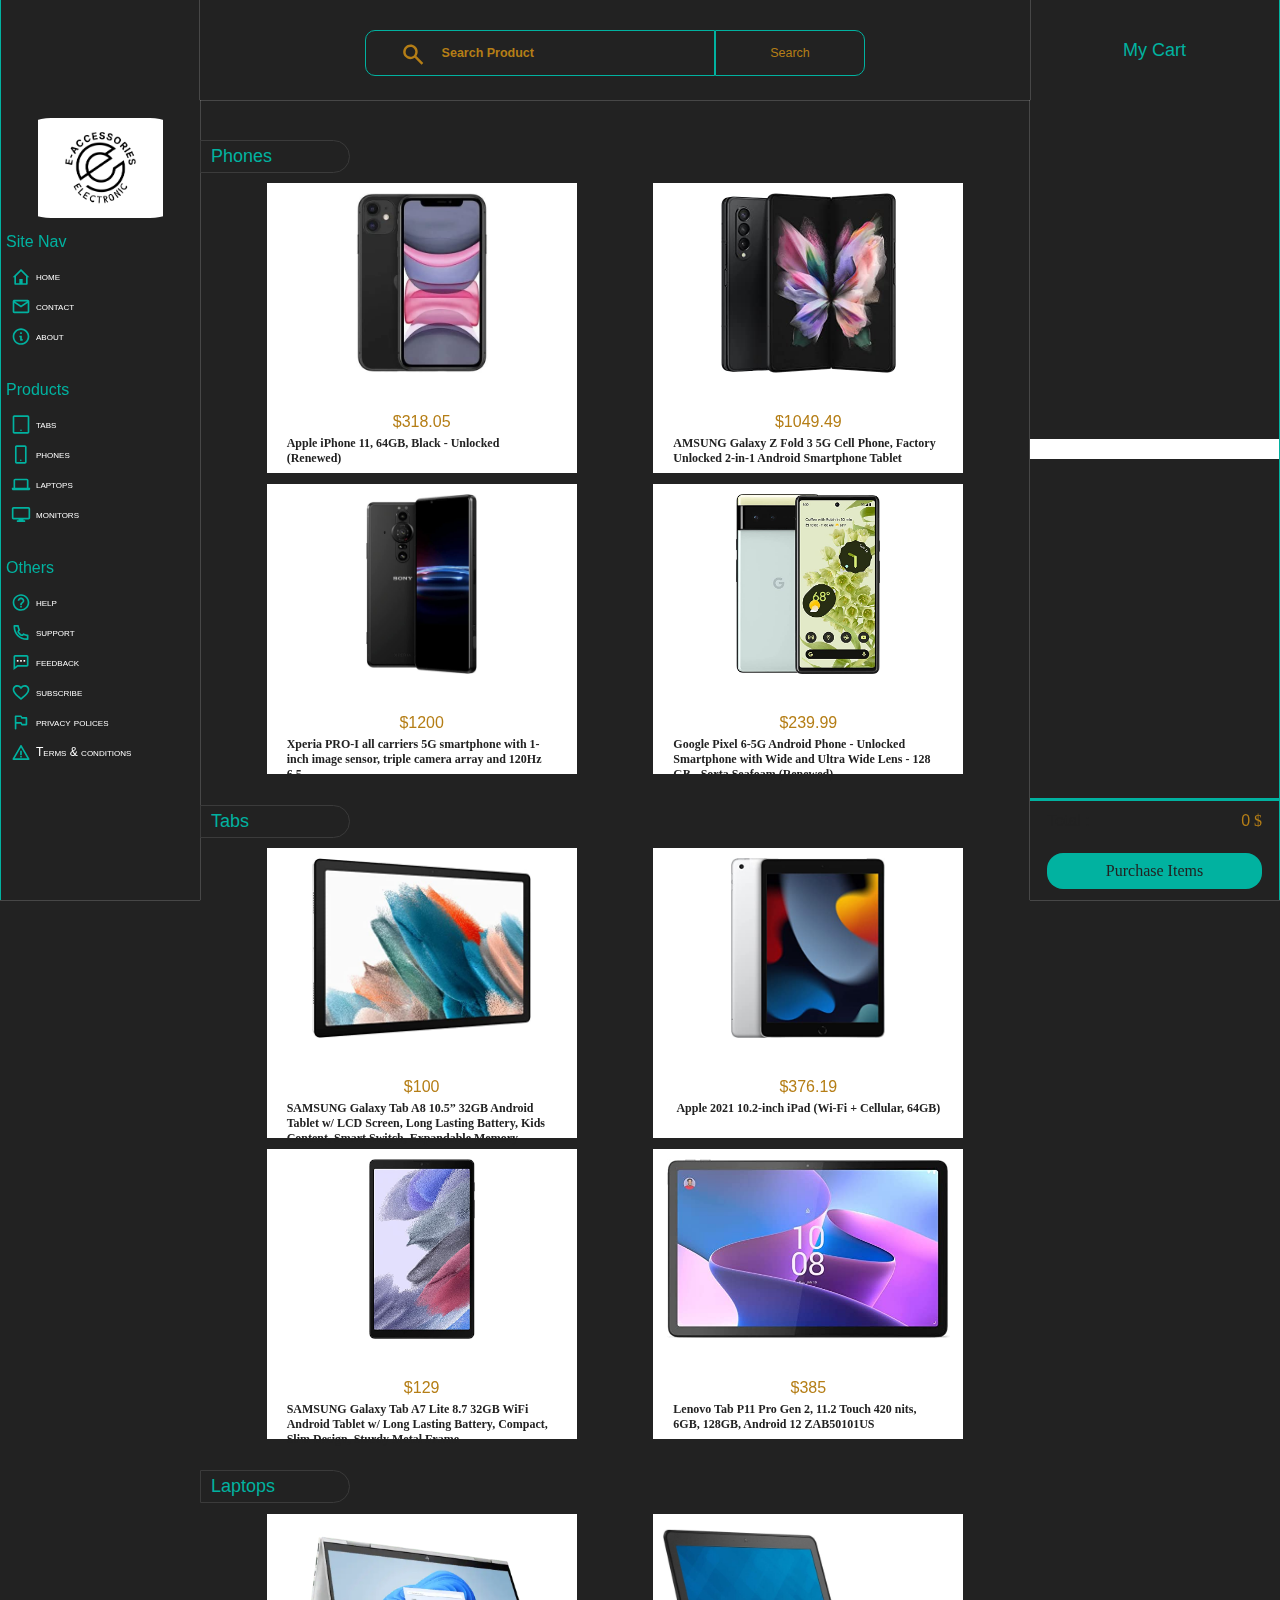
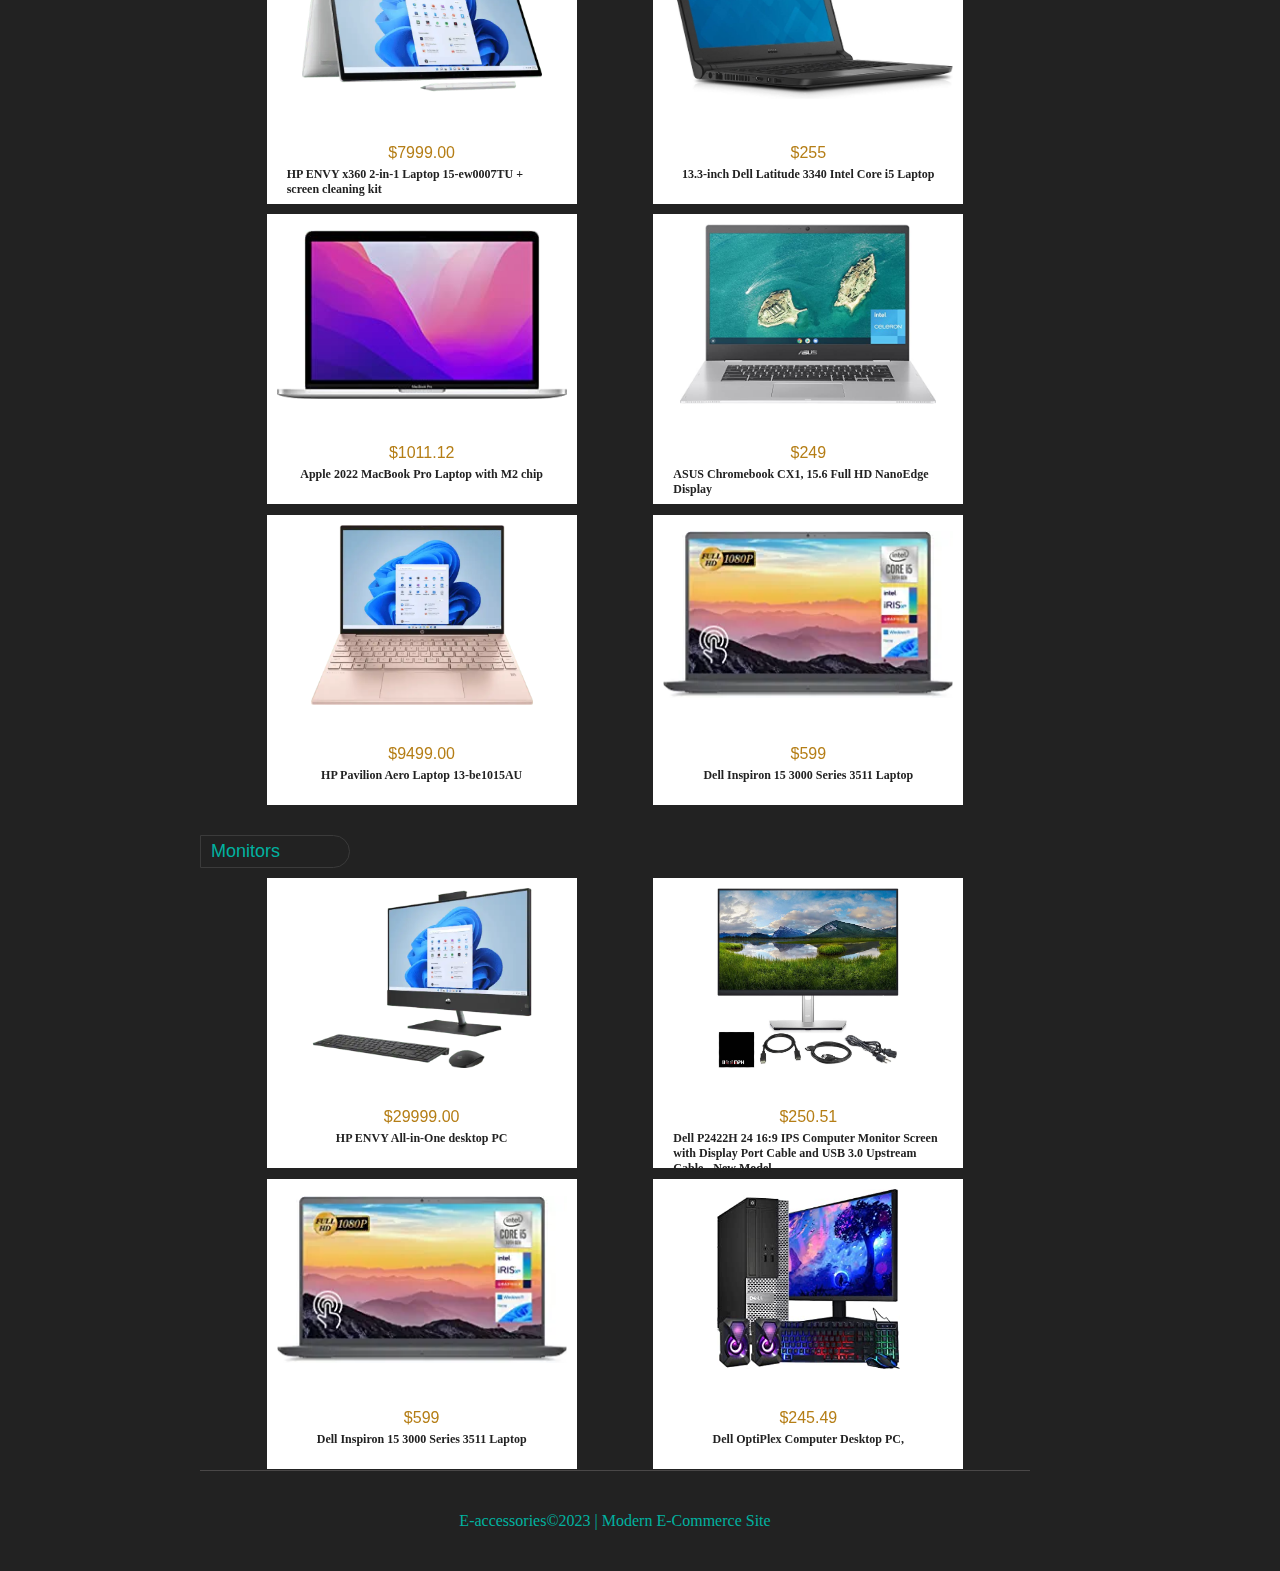
<file: index.html>
<!DOCTYPE html>
<html lang="en">

<head>
  <meta charset="UTF-8">
  <meta http-equiv="X-UA-Compatible" content="IE=edge">
  <meta name="viewport" content="width=device-width, initial-scale=1.0">
  <link rel="stylesheet" href="topography.css">
  <link rel="stylesheet" href="style.css">
  <link rel="stylesheet" href="control.css">
  <link rel="stylesheet" href="devices.css">
  <script src="main.js" defer="true"></script>
  <title>Document</title>
</head>

<body>
  <div id="overlay">
  </div>
  <header>
    <!-- if mobile view show menu icon -->
    <div class="site-identity">
      <div class="site-nav-icon">
        <img src="icons/menu_alt_04.svg" alt="" id="site-nav-icon">
      </div>

      <div class="logo-container">
        <img src="imgs/logo.png" alt="" class="logo-image" />
      </div>

      <div class="cart-icon">
        <img src="icons/home_plus.svg" alt="" id="cart-icon">
      </div>
    </div>

    <div class="search">
      <div class="search-field">
        <div class="search-icon"> <img src="icons/search.svg" alt=""></div>
        <input type="search" class="search-input" placeholder="Search Product">
      </div>
      <button class="search-button">Search</button>
    </div>
  </header>
  <nav class="site-side-bar">
    <div class="logo-container">
      <img src="imgs/logo.png" alt="" class="logo-image" />
    </div>
    <div class="site-map">
      <div class="site-nav">
        <div class="nav-title">Site Nav</div>
        <ul>
          <li class="nav-item">
            <img class="nav-item-icon" src="icons/home_alt_outline.svg" alt=""> <a href="#" class="nav-link">
              home
            </a>
          </li>
          <li class="nav-item" id="cart-tab">
            <img class="nav-item-icon" src="icons/home_plus.svg" alt=""> <a href="#" class="nav-link">
              my cart
            </a>
          </li>

          <li class="nav-item">
            <img class="nav-item-icon" src="icons/mail.svg" alt=""> <a href="#" class="nav-link">
              contact
            </a>
          </li>
          <li class="nav-item">
            <img class="nav-item-icon" src="icons/info_circle_outline.svg" alt=""> <a href="#" class="nav-link">
              about
            </a>
          </li>
        </ul>
      </div>

      <div class="site-nav">
        <div class="nav-title">Products</div>
        <ul>
          <li class="nav-item">
            <img class="nav-item-icon" src="icons/tablet.svg" alt=""> <a href="#tabs" class="nav-link">
              tabs
            </a>
          </li>
          <li class="nav-item">
            <img class="nav-item-icon" src="icons/mobile_alt.svg" alt=""> <a href="#phones" class="nav-link">
              phones
            </a>
          </li>
          <li class="nav-item">
            <img class="nav-item-icon" src="icons/laptop.svg" alt=""> <a href="#laptops" class="nav-link">
              laptops
            </a>
          </li>
          <li class="nav-item">
            <img class="nav-item-icon" src="icons/monitor.svg" alt=""> <a href="#monitors" class="nav-link">
              monitors
            </a>
          </li>
        </ul>
      </div>
      <div class="site-nav">
        <div class="nav-title">Others</div>
        <ul>
          <li class="nav-item">
            <img class="nav-item-icon" src="icons/help_circle_outline.svg" alt=""> <a href="#" class="nav-link">
              help
            </a>
          </li>
          <li class="nav-item">
            <img class="nav-item-icon" src="icons/phone-outline.svg" alt=""> <a href="#" class="nav-link">
              support
            </a>
          <li class="nav-item">
            <img class="nav-item-icon" src="icons/message_writing.svg" alt=""> <a href="#" class="nav-link">
              feedback
            </a>
          </li>
          <li class="nav-item">
            <img class="nav-item-icon" src="icons/heart_outline.svg" alt=""> <a href="#" class="nav-link">
              subscribe
            </a>
          </li>
          <li class="nav-item">
            <img class="nav-item-icon" src="icons/flag_outline.svg" alt=""> <a href="#" class="nav-link">
              privacy polices
            </a>
          </li>
          <li class="nav-item">
            <img class="nav-item-icon" src="icons/warning-outline.svg" alt=""> <a href="#" class="nav-link">
              Terms & conditions
            </a>
          </li>
        </ul>
      </div>
    </div>
  </nav>
  <main>
    <section class="product-containers">
      <div class="products-item-container" id="phones">
        <div class="product-item-title">Phones</div>
        <div class="products">
        </div>
      </div>
      <div class="products-item-container" id="tabs">
        <div class="product-item-title">Tabs</div>
        <div class="products">

        </div>
      </div>
      <div class="products-item-container" id="laptops">
        <div class="product-item-title">Laptops</div>
        <div class="products">

        </div>
      </div>
      <div class="products-item-container" id="monitors">
        <div class="product-item-title">Monitors</div>
        <div class="products">
      
        </div>
    </section>
  </main>
  <aside id="aside">
    <div class="cart-container">
      <div class="cart-title">My Cart</div>
      <div class="cart-item-container">
      </div>
      <div class="continue-purchase-container">
        <div class="total-price-container">
          <span id="total">Total : </span>
          <span class="total-price">
            <span class="price-total-digit">0</span>
            <span class="currency-symbol">$ </span>
          </span>
        </div>
        <div class="purchase-btn">
          Purchase Items</div>
      </div>
    </div>
  </aside>

  <footer>
    E-accessories&copy;2023 | Modern E-Commerce Site
  </footer>
</body>

</html>
</file>
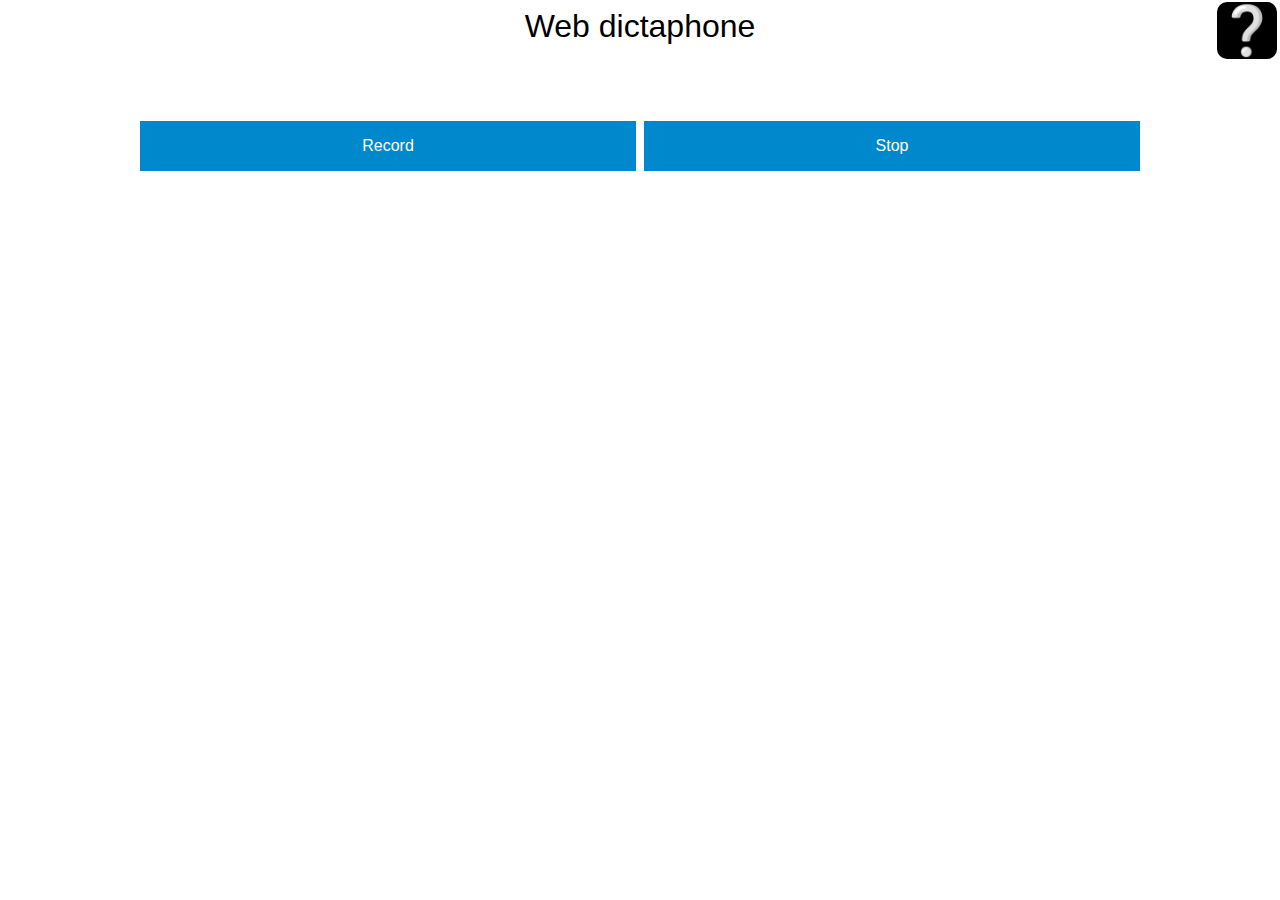
<file: audio copy/index.html>
<!DOCTYPE html>
<html lang="en-us">
  <head>
    <meta charset="utf-8">
    <meta name="viewport" content="width=device-width">
    <title>Web dictaphone</title>
    <link href="style.css" rel="stylesheet" type="text/css">
  </head>
  <body>

    <div class="wrapper">

      <header>
        <h1>Web dictaphone</h1>
      </header>

      <section class="main-controls">
        <canvas class="visualizer" height="60px"></canvas>
        <div id="buttons">
          <button class="record">Record</button>
          <button class="stop">Stop</button>
        </div>
      </section>

      <section class="sound-clips">


      </section>

    </div>

    <label for="toggle">❔</label>
    <input type="checkbox" id="toggle">
    <aside>
      <h2>Information</h2>

      <p>Web dictaphone is built using <a href="https://developer.mozilla.org/en-US/docs/Web/API/Navigator.getUserMedia">getUserMedia</a> and the <a href="https://developer.mozilla.org/en-US/docs/Web/API/MediaRecorder_API">MediaRecorder API</a>, which provides an easier way to capture Media streams.</p>

      <p>Icon courtesy of <a href="http://findicons.com/search/microphone">Find Icons</a>. Thanks to <a href="http://soledadpenades.com/">Sole</a> for the Oscilloscope code!</p>
    </aside>
    <script src="main.js"></script>

  </body>
</html>
</file>
<file: topography.css>
:root {
 --product-pc: rgb(181, 126, 22);
 --btn-ic: hsl(174, 99%, 35%);
 --bgc: #222222;
 --title-tc: hsl(174, 99%, 35%);
 --product-nc: #222;
 --navLink-color: #fff;
 --romove-error-c: #ce0505e3;
 --pryBgc: hsl(174, 99%, 35%);
 --btn-tc: #222222;
 --xx-large-fs: 18px;
 --x-large-fs: 16px;
 --large-fs: 14px;
 --medium-fs: 12.5px;
 --small-fs: 12px;
 --x-small-fs: 11px;
 --bc: hsl(174, 99%, 35%);
 --overlayBgc: #2229;
 --digit-ff: 'Gill Sans', 'Gill Sans MT', Calibri, 'Trebuchet MS', sans-serif;
 --title-ff: Verdana, Geneva, Tahoma, sans-serif;
 --text-ff: Arial, Helvetica, sans-serif;
}
</file>
<file: style.css>
* {
  padding: 0;
  margin: 0;
  box-sizing: border-box;
  outline: none;
  text-decoration: none;
  scroll-behavior: smooth;
}

body {
  width: 100%;
  display: grid;
  background-color: var(--bgc);
  scroll-behavior: smooth;
}

#overlay {
  width: 100vw;
  height: 100vh;
  position: fixed;
  top: 0;
  left: 0;
  z-index: 1;
  background-color: var(--overlayBgc);
  display: none;
}

.product-containers .products-item-container .products .product-items {
  background-color: #fff;
}

.product-containers .products-item-container .products .product-items .item-img {
  position: relative;
}

.add-to-cart-button {
  color: var(--product-nc);
  width: 35%;
  height: 25px;
  display: none;
  background-color: var(--pryBgc);
  font-size: 12px;
  align-items: center;
  justify-content: center;
  position: absolute;
  bottom: 20px;
  right: 0;
  border-radius: 30px 0 0 4px;
  cursor: pointer;
}

.product-containers .products-item-container .products .product-items:hover .item-img .add-to-cart-button {
  display: flex;
}

#cart-tab {
  display: none;
}

nav.site-side-bar {
  border-left: 1px var(--bc) solid;
  box-shadow: 0px 0px 1px #fff;
  grid-area: nav;
  display: flex;
  flex-direction: column;
  font-size: var(--small-fs);
  font-family: var(--text-ff);
}

nav .logo-container {
  width: 100%;
  height: 100px;
  display: flex;
  align-items: center;
  padding-top: 30px;
  justify-content: center;
}

nav .logo-container img {
  width: 100%;
  height: 100px;
  object-fit: contain;
  border-radius: 150px;
}

nav.site-side-bar .site-map {
  width: 100%;
  display: flex;
  align-content: center;
  padding: 30px 0;
  flex-direction: column;
  gap: 30px;
  overflow: scroll;
}

nav.site-side-bar .site-map .site-nav {
  display: flex;
  align-content: center;
  flex-direction: column;
  gap: 10px;
}

nav.site-side-bar .site-map .site-nav .nav-title {
  color: var(--title-tc);
  display: flex;
  padding-left: 5px;
  font-size: var(--x-large-fs);
  font-family: var(--title-ff);
}

nav.site-side-bar .site-map .site-nav ul {
  display: flex;
  flex-direction: column;
}

nav.site-side-bar .site-map .site-nav ul .nav-item {
  width: 100%;
  height: 30px;
  display: flex;
  justify-content: left;
  align-items: center;
  padding-left: 10px;
  gap: 5px;
}

nav.site-side-bar .site-map .site-nav ul .nav-item .nav-item-icon {
  height: 25px;
  width: 20px;
}

nav.site-side-bar .site-map .site-nav ul .nav-item a {
  color: var(--navLink-color);
  font-variant: small-caps;
}

nav.site-side-bar .site-map .site-nav ul .nav-item a:hover {
  color: var(--product-pc);
}

aside {
  height: 100vh;
  width: 220px;
  background-color: var(--bgc);
  display: flex;
  flex-direction: column;
  position: fixed;
  right: 0;
  top: 0;
  border-right: var(--bc) 1px solid;
  /* box-shadow: 0px 0px 305px #fff; */
}

aside .cart-container {
  width: 100%;
  height: 100%;
  display: flex;
  flex-direction: column;
  justify-content: space-between;
}

aside .cart-container .cart-title {
  width: 100%;
  min-height: 100px;
  background-color: #222222;
  flex-direction: column;
  display: flex;
  align-items: center;
  justify-content: center;
  font-size: var(--xx-large-fs);
  font-family: var(--text-ff);
  color: hsl(174, 99%, 35%);
}

aside .cart-container .cart-item-container {
  max-height: calc(100%-200px);
  padding: 10px;
  display: flex;
  flex-direction: column-reverse;
  justify-content: space-between;
  overflow: scroll;
  background-color: #ffffff;
}

aside .cart-container .cart-item-container .cart-items {
  width: 100%;
  min-height: 100px;
  display: flex;
  align-items: center;
  justify-content: space-between;
  border-bottom: 1px solid #222222;
}

aside .cart-container .cart-item-container .cart-items {
  width: 100%;
  min-height: 100px;
  display: flex;
  align-items: center;
  justify-content: space-between;
  border-bottom: 1px solid #222222;
}

aside .cart-container .cart-item-container .cart-items .product-items {
  height: 80%;
  display: flex;
  align-items: center;
  justify-content: center;
  /* background-color: #ffffff; */
  gap: 5px;
}

aside .cart-container .cart-item-container .cart-items .product-items .item-img {
  width: 80px;
  height: 100%;
  display: flex;
  /* background-color: #ffffff; */
}

aside .cart-container .cart-item-container .cart-items .product-items .item-img img {
  width: 100%;
  height: 100%;
  display: flex;
  object-fit: contain;
}

aside .cart-container .cart-item-container .cart-items .product-items .item-info {
  display: flex;
  justify-content: center;
  align-items: flex-start;
  flex-direction: column;
  object-fit: contain;
  color: #ffffff;
  margin-top: auto;
  gap: 5px;
}

aside .cart-container .cart-item-container .cart-items .product-items .item-info :is(.item-name) {
  font-size: var(--small-fs);
  color: var(--product-nc);
  font-family: var(--title-ff);
}

aside .cart-container .cart-item-container .cart-items .product-items .item-info :is(.item-price) {
  font-size: var(--small-fs);
  font-family: var(--digit-ff);
  color: var(--product-pc)
}

aside .cart-container .cart-item-container .cart-items .product-items .item-info :is(.remove-from-cart) {
  font-size: var(--small-fs);
  color: var(--romove-error-c);
  cursor: pointer;
  font-family: cursive;
}

aside .cart-container .cart-item-container .cart-items .product-quantity {
  padding-right: 5px;
  display: flex;
  flex-direction: column;
  align-items: center;
}

aside .cart-container .cart-item-container .cart-items .item-quantity {
  color: var(--product-pc);
  font-family: var(--digit-ff);
  font-size: var(--x-small-fs);
}

aside .cart-container .cart-item-container .cart-items .product-quantity .increment-qunatity {
  width: 10px;
}

aside .continue-purchase-container {
  min-height: 102px;
  border-top: 3px solid hsl(174, 99%, 35%);
  display: flex;
  flex-direction: column;
  justify-content: space-evenly;
  padding: 5px;
  align-items: center;
}

aside .continue-purchase-container .total-price-container {
  height: 40%;
  display: flex;
  justify-content: space-between;
  color: var(--product-pc);
  width: 90%;
}

aside .continue-purchase-container .total-price-container #total {
  color: var(--product-nc);
  font-family: var(--title-ff);
}

aside .continue-purchase-container .total-price-container .price-total-digit {
  color: var(--product-pc);
  font-family: var(--digit-ff);
}

aside .continue-purchase-container .purchase-btn {
  height: 40%;
  background-color: hsl(174, 99%, 35%);
  display: flex;
  color: var(--btn-tc);
  width: 90%;
  align-items: center;
  justify-content: center;
  border-radius: 16px;
  cursor: pointer;
}

header {
  height: 100px;
  display: flex;
  width: 100%;
  grid-area: header;
  position: sticky;
  align-items: center;
  top: -2px;
  z-index: 3;
  background-color: #222222;
  padding: 30px;
  box-shadow: 0px 0px 1px #fff;
}

.site-identity {
  display: flex;
  justify-content: space-between;
  align-items: center;
  height: 50px;
  width: 30%;
  padding: 0px 10px;
}

.site-identity {
  display: none;
}

.site-identity .logo-container {
  width: 150px;
  height: 150px;
}

.site-identity .logo-container img {
  width: 100%;
  height: 100%;
  object-fit: contain;
}

.search {
  display: flex;
  width: 100%;
  max-width: 500px;
  height: 46px;
  align-items: center;
  justify-content: center;
  margin: auto;
}

.search .search-field {
  display: flex;
  height: 100%;
  width: 70%;
  align-items: center;
  justify-content: center;
  background-color: inherit;
  border: 1px hsl(174, 99%, 35%) solid;
  padding: 5px 10px;
  border-radius: 10px 0 0 10px;
}

.search .search-field .search-icon {
  display: flex;
  height: 100%;
  width: 20%;
  align-items: center;
  justify-content: center;
  padding: 5px 0 0px 10px;
  background-color: var(--btn-tc);
}

.search .search-field .search-icon img {
  display: flex;
  height: 100%;
  align-items: center;
  justify-content: center;
}

.search .search-field .search-input {
  display: flex;
  height: 100%;
  width: 80%;
  align-items: center;
  padding: 5px 0px;
  justify-content: center;
  font-size: var(--medium-fs);
  color: var(--product-pc);
  border: 0;
  background-color: var(--btn-tc);
  font-weight: 700;
}

.search .search-field .search-input::placeholder {
  padding: 5px 0px;
  color: var(--product-pc);
}

.search .search-button {
  color: var(--product-pc);
  height: 100%;
  width: 30%;
  border-bottom-right-radius: 10px;
  border-top-right-radius: 10px;
  background-color: var(--btn-tc);
  border: 1px hsl(174, 99%, 35%) solid;
  font-size: var(--medium-fs);
  border-radius: 0 10px 10px 0;
}

.search .search-button:hover {
  color: var(--product-nc);
  height: 100%;
  background-color: var(--title-tc);
}

main {
  grid-area: main;
  width: 100%;
  height: 100%;
  position: relative;
  display: flex;
  border-bottom: rgb(74, 72, 72) 1px solid;
}

.product-containers {
  width: 100%;
  display: flex;
  flex-direction: column;
  gap: 30px;
  padding-top: 40px;
}

.product-containers .products-item-container {
  width: 100%;
  display: flex;
  flex-direction: column;
  position: relative;
  gap: 10px;
}

.product-containers .products-item-container .product-item-title {
  width: 30%;
  max-width: 150px;
  background-color: var(--bgc);
  height: 35px;
  padding: 0 10px;
  display: flex;
  align-items: center;
  color: var(--title-tc);
  font-family: var(--title-ff);
  position: sticky;
  top: 110px;
  left: 0px;
  z-index: 1;
  border-top-right-radius: 60px;
  border-bottom-right-radius: 60px;
}

.product-containers .products-item-container .products {
  width: 100%;
  height: 100%;
  display: flex;
  flex-wrap: wrap;
  align-items: center;
  justify-content: space-evenly;
  gap: 10px;
}

.product-containers .products-item-container .products .product-items {
  display: flex;
  padding: 0px;
  flex-direction: column;
  gap: 10px;
}

.product-containers .products-item-container .products .product-items .item-img {
  display: flex;
  flex-wrap: wrap;
  width: 100%;
  height: 280px;
  flex-direction: column;
  padding: 10px;
}

.product-containers .products-item-container .products .product-items .item-img img {
  display: flex;
  flex-wrap: wrap;
  width: 100%;
  height: 100%;
  flex-direction: column;
  object-fit: contain;
}

.product-containers .products-item-container .products .product-items .item-info {
  height: 70px;
  display: flex;
  flex-direction: column;
  gap: 5px;
  justify-content: space-evenly;
  padding: 20px;
}

.product-containers .products-item-container .products .product-items .item-info .item-name {
  display: flex;
  align-items: center;
  justify-content: center;
  color: var(--product-nc);
  font-weight: 700;
  font-size: 12px;
}

.product-containers .products-item-container .products .product-items .item-info .item-price {
  display: flex;
  align-items: center;
  justify-content: center;
  color: var(--product-pc);
  font-family: var(--digit-ff);
}

aside {
  grid-area: aside;
  width: 0%;
  z-index: 3;
  box-shadow: 0px 0px 1px #fff;
  overflow: scroll;
}

body .site-side-bar {
  width: 0%;
  height: 100vh;
  background-color: var(--bgc);
  display: flex;
  overflow: scroll;
  align-content: center;
  justify-content: center;
  position: sticky;
  top: 0px;
  left: 0px;
  /* z-index: 3; */
}

footer {
  grid-area: footer;
  width: 100%;
  height: 100px;
  display: flex;
  align-items: center;
  justify-content: center;
  color: var(--title-tc);
}
</file>
<file: control.css>
*::-webkit-scrollbar {
 background-color: #222222;
 height: 0;
 width: 0px;
}

*::-webkit-scrollbar-thumb {
 background-color: rgba(5, 146, 132, 0.826);
 border-radius: 30px;
}

*::-webkit-scrollbar-corner {
 background-color: #222222;
}
</file>
<file: devices.css>
/* if Mobile Screen */
@media screen and (max-width : 550px) {
  body {
    background-color: #3b3a3a;
    grid-template-areas:
      "header header header"
      "main main main"
      "footer footer footer";
  }

  header {
    flex-direction: column;
    padding: 0px;
  }

  .site-identity {
    display: flex;
    width: 100%;
  }

  .site-identity > :is(.cart-icon, .site-nav-icon) {
    display: flex;
    width: 40px;
    max-width: 40px;
  }

  .site-identity > :is(.cart-icon, .site-nav-icon) > img {
    width: 100%;
  }

  .site-identity .logo-container {
    width: 40%;
    height: 100%;
  }

  .site-identity .logo-container img {
    border-radius: 100px;
  }

  .search {
    width: 90%;
  }

  .search .search-button {
    color: var(--product-pc);
    height: 100%;
    width: 30%;
    font-size: var(--medium-fs);
    border-bottom-right-radius: 10px;
    border-top-right-radius: 10px;
  }

  main {
    flex-direction: column;
    padding: 20px 0;
  }

  .product-containers {
    padding-top: 0px;
  }

  .product-containers .products-item-container {
    gap: 30px;
  }

  .product-containers .products-item-container .product-item-title {
    background-color: #222222;
    font-size: var(--large-fs);
  }

  .product-containers .products-item-container .products .product-items {
    width: 80%;
    max-width: 350px;
    max-height: 370px;
    height: 100%;
    padding: 0px;
  }

  .product-containers .products-item-container .products .product-items .item-img img {
    display: flex;
    flex-wrap: wrap;
    width: 100%;
    height: 100%;
    flex-direction: column;
    object-fit: contain;
  }

  .product-containers .products-item-container .products .product-items .item-info {
    height: 70px;
    display: flex;
    flex-direction: column;
    justify-content: space-evenly;
    object-fit: cover;
  }

  body .site-side-bar {
    width: 0%;
    position: fixed;
    z-index: 3;
  }

  footer {
    font-size: var(--large-fs);
    font-family: var(--text-ff);
  }
}

/* if Tab Screen */
@media screen and (min-width: 550px) and (max-width : 850px) {
  body {
    width: 100%;
    grid-template-areas:
      "nav header header"
      "nav main main"
      "nav footer footer";
  }

  #cart-tab {
    display: flex;
  }

  .product-containers .products-item-container .product-item-title {
    background-color: #222222;
    border: solid 1px rgb(59, 59, 59);
    font-size: var(--x-large-fs);
  }

  .product-containers .products-item-container .products .product-items {
    width: 310px;
    height: 290px;
  }

  .product-containers .products-item-container .products .product-items .item-img {
    height: 200px;
    /* border: #3b3a3a 2px solid; */
    border: 1px #222 solid;
  }

  nav.site-side-bar {
    width: 100% !important;
    height: calc(100vh);
    grid-area: nav;
  }

  aside {
    z-index: 3;
  }

  nav.site-side-bar .site-map .site-nav ul .nav-item a {
    font-size: var(--large-fs);
  }
}

/* if Desktop Screen */
@media screen and (min-width: 850px) {
  body {
    grid-template-areas:
      "nav header aside"
      "nav main aside"
      "nav footer aside";
  }

  #overlay {
    display: none;
  }

  .product-containers .products-item-container .product-item-title {
    background-color: #222222;
    font-size: var(--xx-large-fs);
    border: solid 1px rgb(59, 59, 59);
  }

  .product-containers .products-item-container .products .product-items {
    width: 310px;
    height: 290px;
  }

  .product-containers .products-item-container .products .product-items .item-img {
    height: 200px;
    /* border: #ffffff7e 2px solid; */
  }

  aside .cart-container .cart-item-container .cart-items .product-items .item-info :is(.item-name) {
    font-size: var(--medium-fs);
  }

  aside .cart-container .cart-item-container .cart-items .product-items .item-info :is(.item-price) {
    font-size: var(--small-fs);
  }

  aside .cart-container .cart-item-container .cart-items .product-items .item-info :is(.remove-from-cart) {
    font-size: var(--x-small-fs);
  }

  body .site-side-bar {
    width: 200px !important;
  }

  aside {
    position: sticky;
    width: 250px !important;
    z-index: 1;
  }

  nav.site-side-bar .site-map .site-nav ul .nav-item a {
    font-size: var(--small-fs);
  }

  aside .continue-purchase-container .purchase-btn {
    font-size: var(--xx-larger-fs);
  }

  footer {
    background-color: #222222;
  }
}
</file>
<file: audio copy/style.css>
* {
  margin: 0;
  padding: 0;
  box-sizing: border-box;
}

html, body {
  height: 100%;
}

body {
  font-family: 'Helvetica Neue', Helvetica, Arial, sans-serif;
  font-size: 0.8rem;
}

.wrapper {
  height: 100%;
  display: flex;
  flex-direction: column;
}

h1, h2 {
  font-size: 2rem;
  text-align: center;
  font-weight: normal;
  padding: 0.5rem 0 0 0;
}

.main-controls {
  padding: 0.5rem 0;
}

canvas {
  display: block;
  margin-bottom: 0.5rem;
}

#buttons {
  display: flex;
  flex-direction: row;
  justify-content: space-between;
}

#buttons button {
  font-size: 1rem;
  padding: 1rem;
  width: calc(50% - 0.25rem);
}

button {
  font-size: 1rem;
  background: #0088cc;
  text-align: center;
  color: white;
  border: none;
  transition: all 0.2s;
  padding: 0.5rem;
}

button:hover, button:focus {
  box-shadow: inset 0px 0px 10px rgba(255, 255, 255, 1);
  background: #0ae;
}

button:active {
  box-shadow: inset 0px 0px 20px rgba(0,0,0,0.5);
  transform: translateY(2px);
}


/* Make the clips use as much space as possible, and
 * also show a scrollbar when there are too many clips to show
 * in the available space */
.sound-clips {
  flex: 1;
  overflow: auto;
}

section, article {
  display: block;
}

.clip {
  padding-bottom: 1rem;
}

audio {
  width: 100%;
  display: block;
  margin: 1rem auto 0.5rem;
}

.clip p {
  display: inline-block;
  font-size: 1rem;
}

.clip button {
  font-size: 1rem;
  float: right;
}

button.delete {
  background: #f00;
  padding: 0.5rem 0.75rem;
  font-size: 0.8rem;
}

/* Checkbox hack to control information box display */

label {
  font-size: 3rem;
  position: absolute;
  top: 2px;
  right: 3px;
  z-index: 5;
  cursor: pointer;
  background-color: black;
  border-radius: 10px;
}

input[type=checkbox] {
   position: absolute;
   top: -100px;
}

aside {
  position: fixed;
  top: 0;
  left: 0;
  width: 100%;
  height: 100%;
  transform: translateX(100%);
  transition: 0.3s all ease-out;
  background-color: #efefef;
  padding: 1rem;
}

aside p {
  font-size: 1.2rem;
  margin: 0.5rem 0;
}

aside a {
  color: #666;
}

/* Toggled State of information box */
input[type=checkbox]:checked ~ aside {
  transform: translateX(0);
}

/* Cursor when clip name is clicked over */

.clip p {
  cursor: pointer;
}

/* Adjustments for wider screens */
@media all and (min-width: 800px) {
  /* Don't take all the space as readability is lost when line length
     goes past a certain size */
  .wrapper {
    width: 90%;
    max-width: 1000px;
    margin: 0 auto;
  }
}
</file>
